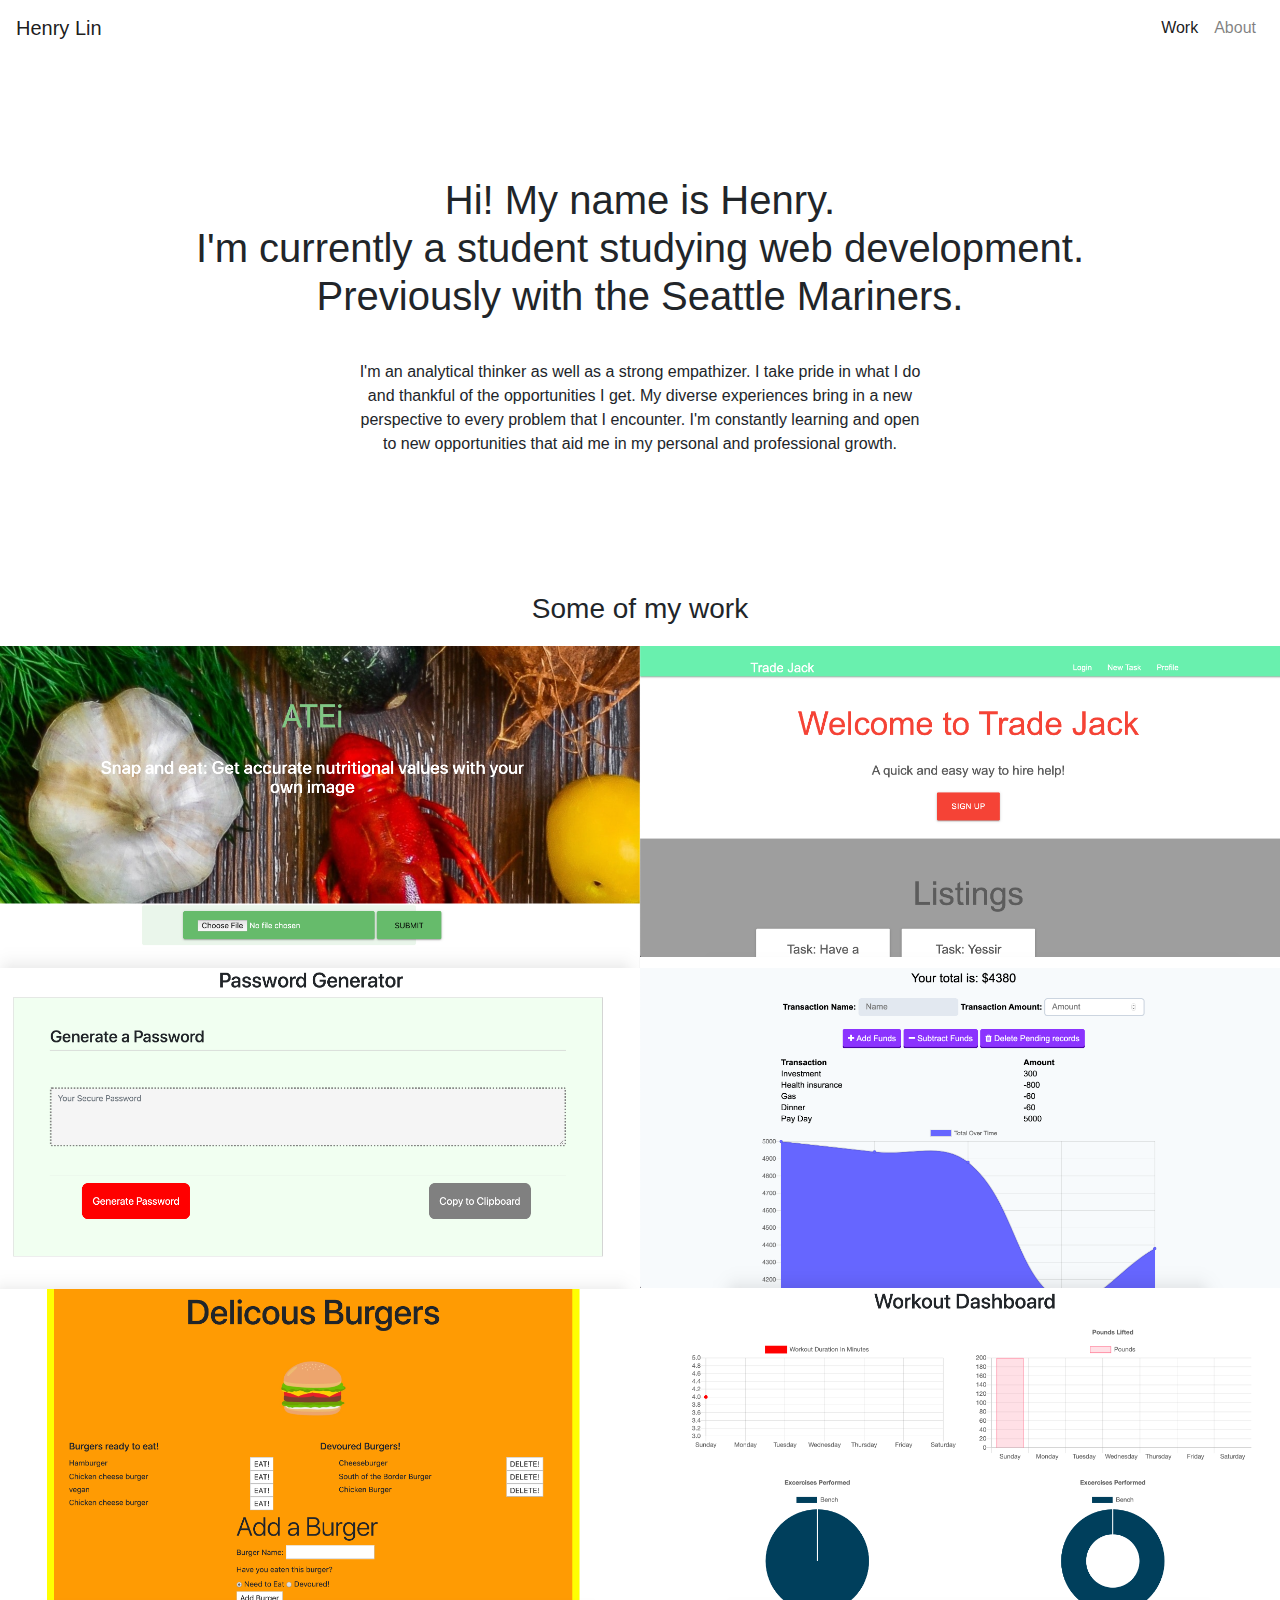
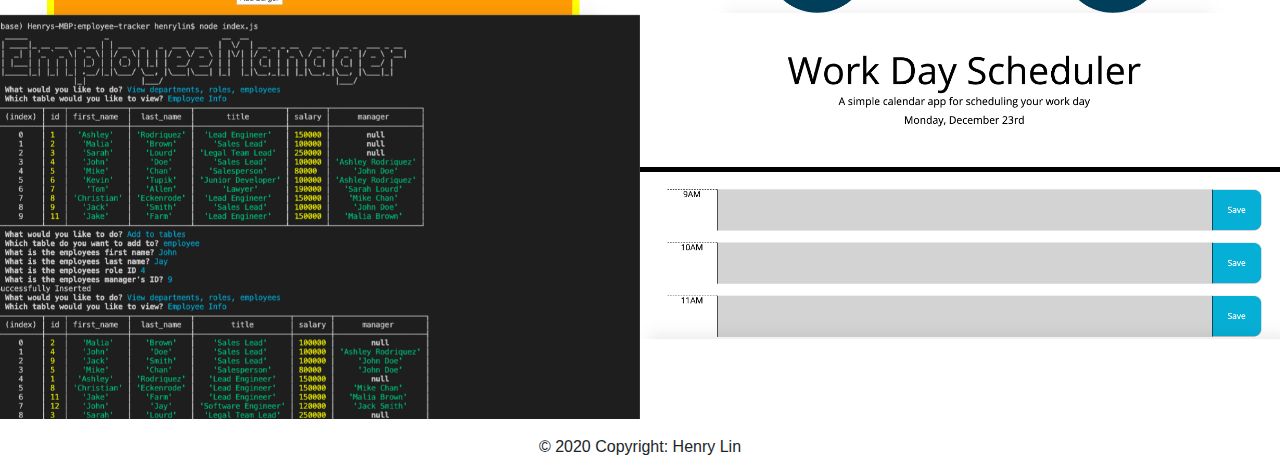
<file: index.html>
<!-- Demo Layout for Bootstrap (with cards) -->
<!DOCTYPE html>
<html lang="en-us">

<head>

    <meta charset="UTF-8">
    <meta name="viewport" content="width=device-width, initial-scale=1.0">
    <title>Henry Lin</title>

    <!-- We need to bring in the bootstrap CSS -->
    <link rel="stylesheet" href="https://stackpath.bootstrapcdn.com/bootstrap/4.4.0/css/bootstrap.min.css"
        integrity="sha384-SI27wrMjH3ZZ89r4o+fGIJtnzkAnFs3E4qz9DIYioCQ5l9Rd/7UAa8DHcaL8jkWt" crossorigin="anonymous">
    <link rel="stylesheet" href="https://maxcdn.bootstrapcdn.com/bootstrap/4.0.0/css/bootstrap.min.css">
    <link rel="stylesheet" href="assets/css/style.css">

</head>

<body>

    <!-- NavBar (copied and pasted from WC3) -->
    <!-- Static navbar -->
    <nav class="navbar navbar-expand-lg navbar-light">
        <a id="titlehead" class="navbar-brand" href="#">Henry Lin</a>
        <button class="navbar-toggler" data-toggle="collapse" data-target="#navbarSupportedContent"
            aria-controls="navbarSupportedContent" aria-expanded="false" aria-label="Toggle navigation">
            <span class="navbar-toggler-icon"></span>
        </button>
        <div class="collapse navbar-collapse" id="navbarSupportedContent">
            <ul class="navbar-nav ml-auto">
                <li class="nav-item active">
                    <a class="nav-link" href="index.html">Work</a>
                </li>
                <li class="nav-item">
                    <a class="nav-link" href="about.html">About</a>
                </li>
            </ul>

        </div>
    </nav>
    <!-- Main Body goes in Container -->
    <div class="container">
        <h1 class="homeHeader">Hi! My name is Henry.
            <br>
            I'm currently a student studying web development.
            <br>
            Previously with the Seattle Mariners.
        </h1>
        <div class="row">
            <div class="col-md-3"></div>
            <div class="col-md-6">
                <p id=quick>
                    I'm an analytical thinker as well as a strong empathizer. I take pride in what I do and thankful of
                    the opportunities I get. My diverse experiences bring in a new perspective to every problem
                    that I encounter. I'm constantly learning and open to new opportunities that aid me in my personal
                    and professional growth.
                </p>
            </div>
            <div class="col-md-3"></div>
        </div>
        <h3>
            Some of my work
        </h3>
    </div>
    <div class="row">
        <div class="col-md-6">
            <img src="./assets/images/Ate-i.png" alt="ate-i">
            <div class="middle">
                <h1>ATE-i</h1>
                <div class="text">An application that allows users to get nutritional information with a picture.</div>
                <a href="https://foodie-helper-2019.appspot.com/" target="_blank" class="card-link">Link</a>
                <a href="https://github.com/Javeyn/project1" target="_blank" class="card-link">Github</a>
            </div>
        </div>
        <div class="col-md-6">
            <img src="./assets/images/trade-jack.png" alt="trade-jack">
            <div class="middle">
                <h1>Trade Jack</h1>
                <div class="text">A reverse bidding application that allow users to create and bid on tasks.</div>
                <a href="http://trade-jack.herokuapp.com/" target="_blank" class="card-link">Link</a>
                <a href="https://github.com/jittel/project2" target="_blank" class="card-link">Github</a>
            </div>
        </div>
    </div>
    <div class="row">
        <div class="col-md-6">
            <img src="./assets/images/password generator.png" alt="password generator">
            <div class="middle">
                <h1>Password Generator</h1>
                <div class="text">A password generator that generates a password based on user specifications.</div>
                <a href="https://linhs22.github.io/henryhw3/" target="_blank" class="card-link">Link</a>
                <a href="https://github.com/linhs22/henryhw3" target="_blank" class="card-link">Github</a>
            </div>
        </div>
        <div class="col-md-6">
            <img src="./assets/images/budget tracker.png" alt="budget tracker">
            <div class="middle">
                <h1>Budget Tracker</h1>
                <div class="text">A budget tracking application to track users spending.</div>
                <a href="https://progressive-finance-tracker.herokuapp.com/" target="_blank" class="card-link">Link</a>
                <a href="https://github.com/linhs22/progressive" target="_blank" class="card-link">Github</a>
            </div>
        </div>
    </div>
    <div class="row">
        <div class="col-md-6">
            <img src="./assets/images/burger.png" alt="burger logger">
            <div class="middle">
                <h1>Burger Logger</h1>
                <div class="text">An application to track the burgers you have eaten and need to eat</div>
                <a href="https://burgerloggerhl.herokuapp.com/" target="_blank" class="card-link">Link</a>
                <a href="https://github.com/linhs22/sequelize" target="_blank" class="card-link">Github</a>
            </div>
        </div>
        <div class="col-md-6">
            <img src="./assets/images/fitness2.png" alt="fitness">
            <div class="middle">
                <h1>Fitness Tracker</h1>
                <div class="text">An application that lets gym goers to track their workouts</div>
                <a href="https://workout-tracker-hl.herokuapp.com/" target="_blank" class="card-link">Link</a>
                <a href="https://github.com/linhs22/workout-tracker" target="_blank" class="card-link">Github</a>
            </div>
        </div>
    </div>
    <div class="row">
        <div class="col-md-6">
            <img src="./assets/images/Employee_manager.png" alt="Employee_manager">
            <div class="middle">
                <h1>Employee Management</h1>
                <div class="text">An application to track the employees in a business.</div>
                <a href="https://github.com/linhs22/employee-tracker" target="_blank" class="card-link">Github</a>
            </div>
        </div>
        <div class="col-md-6">
            <img src="./assets/images/day planner.png" alt="day planner">
            <div class="middle">
                <h1>Work Day Scheduler</h1>
                <div class="text">An application to track the task that need to be done in a day</div>
                <a href="https://linhs22.github.io/henryhw5/" target="_blank" class="card-link">Link</a>
                <a href="https://github.com/linhs22/henryhw5" target="_blank" class="card-link">Github</a>
            </div>
        </div>
    </div>
    <div class="row">

    </div>

    <footer class="page-footer">

        <!-- Copyright -->
        <div id="foot" class="footer-copyright text-center py-3">© 2020 Copyright: Henry Lin
        </div>
        <!-- Copyright -->

    </footer>

    <script src="https://code.jquery.com/jquery-3.4.1.slim.min.js"
        integrity="sha384-J6qa4849blE2+poT4WnyKhv5vZF5SrPo0iEjwBvKU7imGFAV0wwj1yYfoRSJoZ+n"
        crossorigin="anonymous"></script>
    <script src="https://cdn.jsdelivr.net/npm/popper.js@1.16.0/dist/umd/popper.min.js"
        integrity="sha384-Q6E9RHvbIyZFJoft+2mJbHaEWldlvI9IOYy5n3zV9zzTtmI3UksdQRVvoxMfooAo"
        crossorigin="anonymous"></script>
    <script src="https://stackpath.bootstrapcdn.com/bootstrap/4.4.0/js/bootstrap.min.js"
        integrity="sha384-3qaqj0lc6sV/qpzrc1N5DC6i1VRn/HyX4qdPaiEFbn54VjQBEU341pvjz7Dv3n6P"
        crossorigin="anonymous"></script>

</body>

</html>
</file>
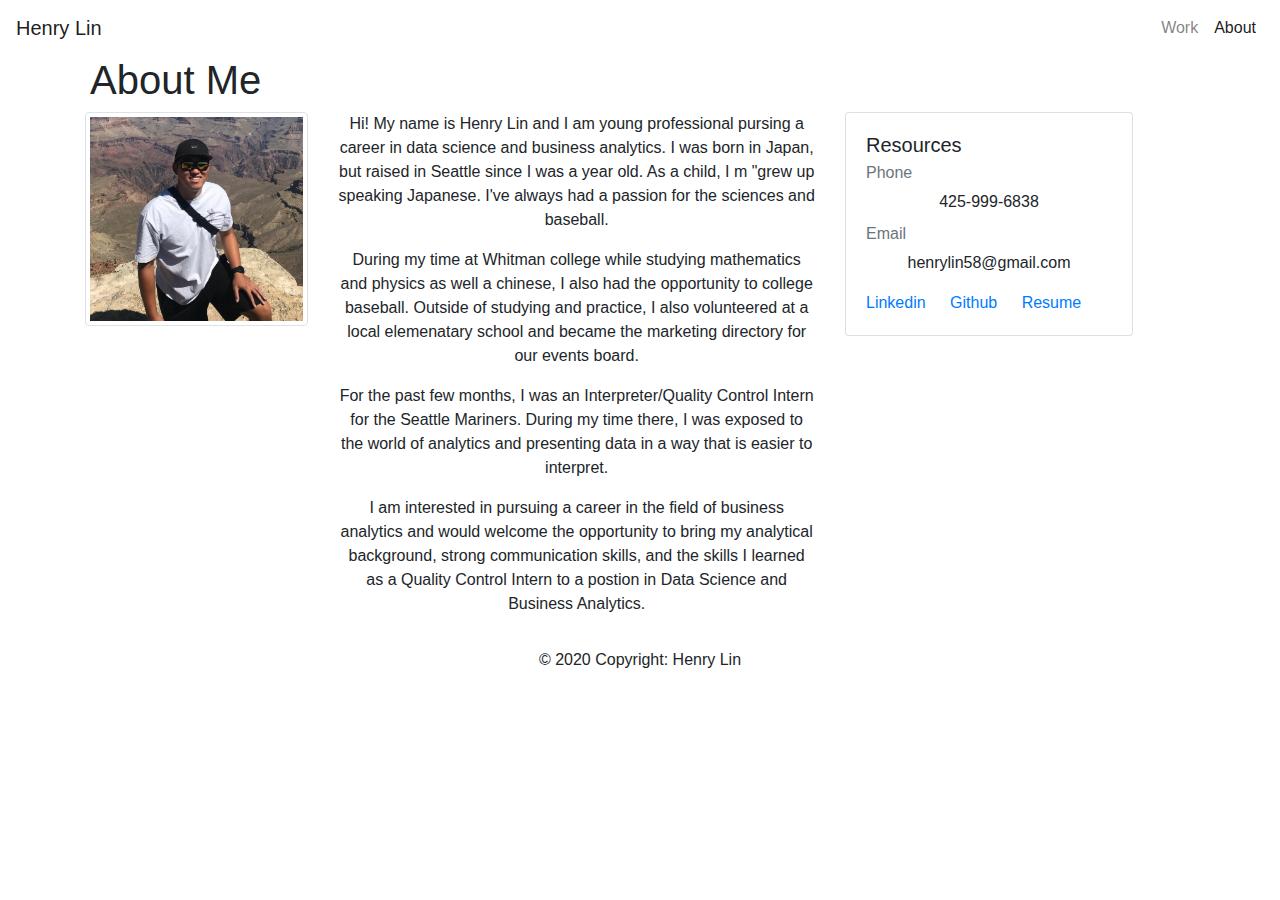
<file: about.html>
<!-- Demo Layout for Bootstrap (with cards) -->
<!DOCTYPE html>
<html lang="en-us">

<head>

    <meta charset="UTF-8">
    <meta name="viewport" content="width=device-width, initial-scale=1.0">
    <title>About</title>

    <!-- We need to bring in the bootstrap CSS -->
    <link rel="stylesheet" href="https://stackpath.bootstrapcdn.com/bootstrap/4.4.0/css/bootstrap.min.css" integrity="sha384-SI27wrMjH3ZZ89r4o+fGIJtnzkAnFs3E4qz9DIYioCQ5l9Rd/7UAa8DHcaL8jkWt" crossorigin="anonymous">
    <link rel="stylesheet" href="https://maxcdn.bootstrapcdn.com/bootstrap/4.0.0/css/bootstrap.min.css">
    <link rel="stylesheet" href="assets/css/style.css">

</head>

<body>

    <!-- NavBar (copied and pasted from WC3) -->
    <!-- Static navbar -->
    <nav class="navbar navbar-expand-lg navbar-light">
        <a id="titlehead" class="navbar-brand" href="#">Henry Lin</a>
        <button class="navbar-toggler" data-toggle="collapse" data-target="#navbarSupportedContent"
            aria-controls="navbarSupportedContent" aria-expanded="false" aria-label="Toggle navigation">
            <span class="navbar-toggler-icon"></span>
        </button>
        <div class="collapse navbar-collapse" id="navbarSupportedContent">
            <ul class="navbar-nav ml-auto">
                <li class="nav-item">
                    <a class="nav-link" href="index.html">Work</a>
                </li>
                <li class="nav-item active">
                    <a class="nav-link" href="about.html">About</a>
                </li>
            </ul>

        </div>
    </nav>

    <!-- Main Body goes in Container -->
    <div class="container">
        <div class="row">
            <h1 id="about">About Me</h1>
        </div>
        <div class="row">
            <div class="col-md-8">
                <div class="row">
                    <div class="col-md-4">
                        <img class="img img-thumbnail" id="henrypic" src="assets/images/IMG_7320.jpeg" alt="henrypic">
                    </div>
                    <div class="col-md-8">
                        <p>
                            Hi! My name is Henry Lin and I am young professional pursing a career in data science and business analytics. I was born in Japan, but raised in Seattle since I was a year old. As a child, I m "grew up speaking Japanese. I've always had a passion for the sciences
                            and baseball.
                        </p>
                        <p>
                            During my time at Whitman college while studying mathematics and physics as well a chinese, I also had the opportunity to college baseball. Outside of studying and practice, I also volunteered at a local elemenatary school and became the marketing directory
                            for our events board.
                        </p>
                        <p>
                            For the past few months, I was an Interpreter/Quality Control Intern for the Seattle Mariners. During my time there, I was exposed to the world of analytics and presenting data in a way that is easier to interpret.
                        </p>
                        <p>
                            I am interested in pursuing a career in the field of business analytics and would welcome the opportunity to bring my analytical background, strong communication skills, and the skills I learned as a Quality Control Intern to a postion in Data Science
                            and Business Analytics.
                        </P>
                    </div>

                </div>
            </div>

            <div class="col-md-4">
                <div class="card" style="width: 18rem;">
                    <div class="card-body">
                        <h5 class="card-title">Resources</h5>
                        <h6 class="card-subtitle mb-2 text-muted">Phone</h6>
                        <p class="card-text">425-999-6838</p>
                        <h6 class="card-subtitle mb-2 text-muted">Email</h6>
                        <p class="card-text">henrylin58@gmail.com</p>
                        <a href="https://www.linkedin.com/in/linhenrys/" target="_blank" class="card-link">Linkedin</a>
                        <a href="https://github.com/linhs22" target="_blank" class="card-link">Github</a>
                        <a href="./resume.html" target="_blank" class="card-link">Resume</a>
                    </div>
                </div>
            </div>
        </div>
    </div>

    <footer class="page-footer">

        <!-- Copyright -->
        <div id="foot" class="footer-copyright text-center py-3">© 2020 Copyright: Henry Lin
        </div>
        <!-- Copyright -->

    </footer>

    <script src="https://code.jquery.com/jquery-3.4.1.slim.min.js" integrity="sha384-J6qa4849blE2+poT4WnyKhv5vZF5SrPo0iEjwBvKU7imGFAV0wwj1yYfoRSJoZ+n" crossorigin="anonymous"></script>
    <script src="https://cdn.jsdelivr.net/npm/popper.js@1.16.0/dist/umd/popper.min.js" integrity="sha384-Q6E9RHvbIyZFJoft+2mJbHaEWldlvI9IOYy5n3zV9zzTtmI3UksdQRVvoxMfooAo" crossorigin="anonymous"></script>
    <script src="https://stackpath.bootstrapcdn.com/bootstrap/4.4.0/js/bootstrap.min.js" integrity="sha384-3qaqj0lc6sV/qpzrc1N5DC6i1VRn/HyX4qdPaiEFbn54VjQBEU341pvjz7Dv3n6P" crossorigin="anonymous"></script>

</body>

</html>
</file>
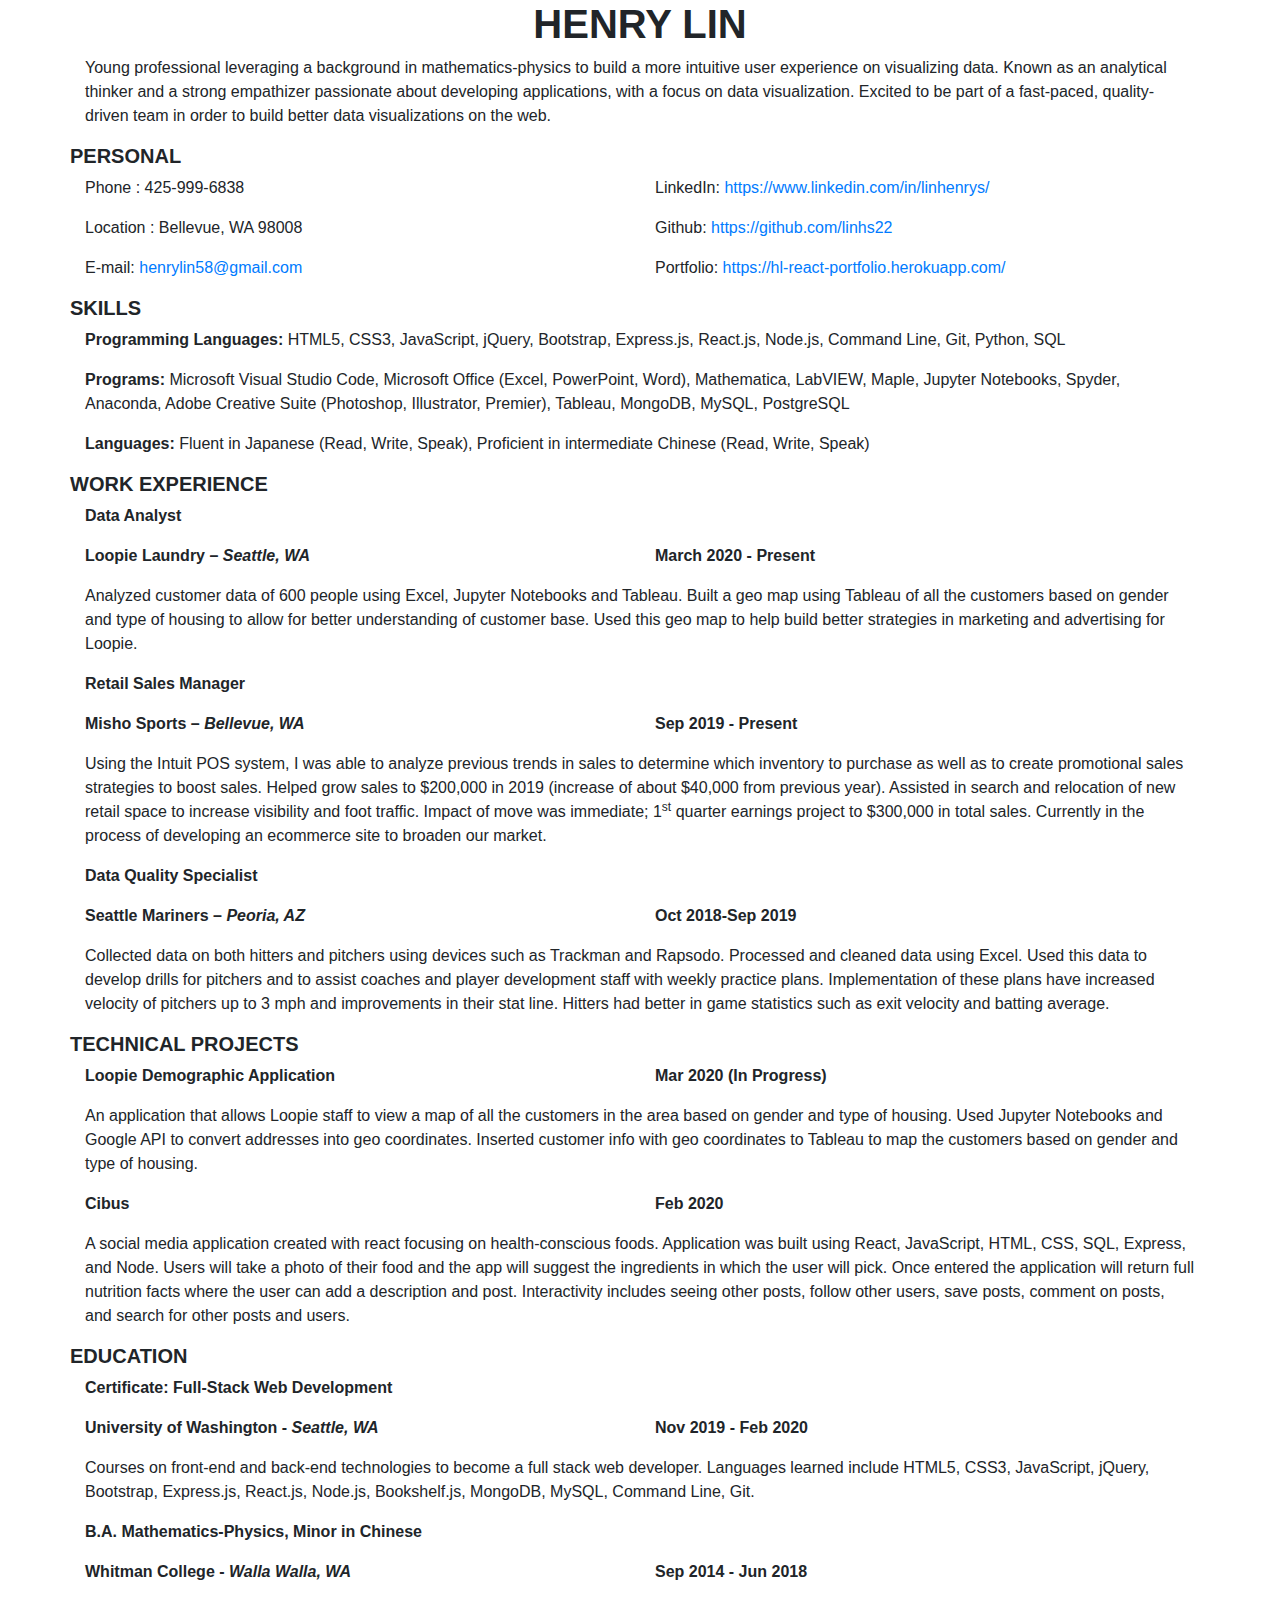
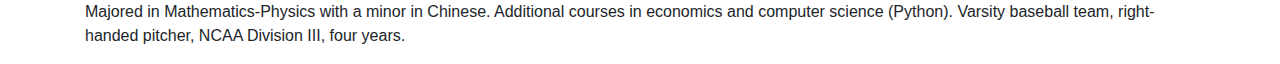
<file: resume.html>
<!DOCTYPE html>
<html lang="en">

<head>
    <meta charset="UTF-8">
    <meta name="viewport" content="width=device-width, initial-scale=1.0">
    <meta http-equiv="X-UA-Compatible" content="ie=edge">
    <title>Henry Lin Resume</title>
    <link rel="stylesheet" href="https://stackpath.bootstrapcdn.com/bootstrap/4.4.1/css/bootstrap.min.css"
        integrity="sha384-Vkoo8x4CGsO3+Hhxv8T/Q5PaXtkKtu6ug5TOeNV6gBiFeWPGFN9MuhOf23Q9Ifjh" crossorigin="anonymous">
    <!-- We need to bring in the bootstrap CSS -->
</head>

<body>
    <div class="container">
        <h1 class="row justify-content-center"><strong>HENRY LIN</strong></h1>
        <p>Young professional leveraging a background in mathematics-physics to build a more intuitive user experience
            on visualizing data. Known as an analytical thinker and a strong empathizer passionate about developing
            applications, with a focus on data visualization. Excited to be part of a fast-paced, quality-driven team in
            order to build better data visualizations on the web.&nbsp;</p>
        <h5 class="row"><strong>PERSONAL</strong></h1 class="row justify-content-center">
            <div class="row">
                <div class="col-md-6">

                    <p>Phone : 425-999-6838</p>


                    <p>Location : Bellevue, WA 98008</p>


                    <p>E-mail: <a href="mailto:henrylin58@gmail.com">henrylin58@gmail.com</a></p>

                </div>
                <div class="col-md-6 justify-content-end">
                    
                        <p>LinkedIn: <a
                                href="https://www.linkedin.com/in/linhenrys/">https://www.linkedin.com/in/linhenrys/</a>&nbsp;
                        </p>
                    
                    
                        <p>Github: <a href="https://github.com/linhs22">https://github.com/linhs22</a></p>
                    
                        <p>Portfolio: <a
                                href="https://hl-react-portfolio.herokuapp.com/">https://hl-react-portfolio.herokuapp.com/</a>
                        </p>
                    
                </div>
            </div>
            <h5 class="row"><strong>SKILLS</strong></h5 class="row">
            <p><strong>Programming Languages: </strong>HTML5, CSS3, JavaScript, jQuery, Bootstrap,
                Express.js,&nbsp;React.js, Node.js, Command Line, Git, Python, SQL</p>
            <p><strong>Programs: </strong>Microsoft Visual Studio Code, Microsoft Office (Excel, PowerPoint, Word),
                Mathematica, LabVIEW, Maple, Jupyter Notebooks, Spyder, Anaconda, Adobe Creative Suite (Photoshop,
                Illustrator, Premier), Tableau, MongoDB, MySQL, PostgreSQL</p>
            <p><strong>Languages: </strong>Fluent in Japanese (Read, Write, Speak), Proficient in intermediate Chinese
                (Read, Write, Speak)</p>
            <h5 class="row"><strong>WORK EXPERIENCE</strong></h5 class="row">
            <p><strong>Data Analyst</strong></p>
            <div class="row">
                <div class="col-md-6">
                    <p><strong>Loopie Laundry &ndash; <em>Seattle, WA</em></strong></p>
                </div>
                <div class="col-md-6 justify-content-end">
                    <p><strong>March 2020 - Present</strong></p>
                </div>
            </div>
            <p>Analyzed customer data of 600 people using Excel, Jupyter Notebooks and Tableau. Built a geo map using
                Tableau of all the customers based on gender and type of housing to allow for better understanding of
                customer base. Used this geo map to help build better strategies in marketing and advertising for
                Loopie.</p>
            <p><strong>Retail Sales Manager</strong></p>
            <div class="row">
                <div class="col-md-6">
                    <p><strong>Misho Sports &ndash; <em>Bellevue, WA</em></strong></p>
                </div>
                <div class="col-md-6 justify-content-end">
                    <p><strong>Sep 2019 - Present</strong></p>
                </div>
            </div>
            <p>Using the Intuit POS system, I was able to analyze previous trends in sales to determine which inventory
                to purchase as well as to create promotional sales strategies to boost sales. Helped grow sales to
                $200,000 in 2019 (increase of about $40,000 from previous year). Assisted in search and relocation of
                new retail space to increase visibility and foot traffic. Impact of move was immediate; 1<sup>st</sup>
                quarter earnings project to $300,000 in total sales. Currently in the process of developing an ecommerce
                site to broaden our market.</p>
            <p><strong>Data Quality Specialist</strong></p>
            <div class="row">
                <div class="col-md-6">
                    <p><strong>Seattle Mariners &ndash; <em>Peoria, AZ</em></strong></p>
                </div>
                <div class="col-md-6 justify-content-end">
                    <p><strong>Oct 2018-Sep 2019</strong></p>
                </div>
            </div>
            <p>Collected data on both hitters and pitchers using devices such as Trackman and Rapsodo. Processed and
                cleaned data using Excel. Used this data to develop drills for pitchers and to assist coaches and player
                development staff with weekly practice plans. Implementation of these plans have increased velocity of
                pitchers up to 3 mph and improvements in their stat line. Hitters had better in game statistics such as
                exit velocity and batting average.</p>
            <h5 class="row"><strong>TECHNICAL PROJECTS</strong></h5 class="row">
            <div class="row">
                <div class="col-md-6">
                    <p><strong>Loopie Demographic Application</strong></p>
                </div>
                <div class="col-md-6 justify-content-end">
                    <p><strong>Mar 2020 (In Progress)</strong></p>
                </div>
            </div>
            <p>An application that allows Loopie staff to view a map of all the customers in the area based on gender
                and type of housing. Used Jupyter Notebooks and Google API to convert addresses into geo coordinates.
                Inserted customer info with geo coordinates to Tableau to map the customers based on gender and type of
                housing.</p>
            <div class="row">
                <div class="col-md-6">
                    <p><strong>Cibus</strong></p>
                </div>
                <div class="col-md-6 justify-content-end">
                    <p><strong>Feb 2020</strong></p>
                </div>
            </div>
            <p>A social media application created with react focusing on health-conscious foods. Application was built
                using React, JavaScript, HTML, CSS, SQL, Express, and Node. Users will take a photo of their food and
                the app will suggest the ingredients in which the user will pick. Once entered the application will
                return full nutrition facts where the user can add a description and post. Interactivity includes seeing
                other posts, follow other users, save posts, comment on posts, and search for other posts and users.</p>
            <h5 class="row"><strong>EDUCATION</strong></h5 class="row">
            <p><strong>Certificate: Full-Stack Web Development</strong></p>
            <div class="row">
                <div class="col-md-6">
                    <p><strong>University of Washington - <em>Seattle, WA</em></strong></p>
                </div>
                <div class="col-md-6 justify-content-end">
                    <p><strong>Nov 2019 - Feb 2020</strong></p>
                </div>
            </div>
            <p>Courses on front-end and back-end technologies to become a full stack web developer. Languages learned
                include HTML5, CSS3, JavaScript, jQuery, Bootstrap, Express.js,&nbsp;React.js, Node.js, Bookshelf.js,
                MongoDB, MySQL, Command Line, Git.</p>
            <p><strong>B.A. Mathematics-Physics, Minor in Chinese</strong></p>
            <div class="row">
                <div class="col-md-6">
                    <p><strong>Whitman College - <em>Walla Walla, WA</em></strong></p>
                </div>
                <div class="col-md-6 justify-content-end">
                    <p><strong>Sep 2014 - Jun 2018</strong></p></strong></p>
                </div>
            </div>
            <p>Majored in Mathematics-Physics with a minor in Chinese. Additional courses in economics and computer
                science (Python). Varsity baseball team, right-handed pitcher, NCAA Division III, four years.</p>
    </div>

</body>

</html>
</file>
<file: assets/css/style.css>
img {
    margin: 0 auto;
    padding: 0;
    max-width:100%;
    max-height:100%;
    opacity: 1;
    display: block;
    width: 100%;
    height: auto;
    transition: .5s ease;
    backface-visibility: hidden;
}

.col-md-6 {
    margin: 0 auto;
    padding: 0;
}
  
  .middle {
    transition: .5s ease;
    opacity: 0;
    position: absolute;
    top: 50%;
    left: 50%;
    transform: translate(-50%, -50%);
    -ms-transform: translate(-50%, -50%);
    text-align: center;
  }
  
  .col-md-6:hover img {
    opacity: 0.1;
  }
  
  .col-md-6:hover .middle {
    opacity: 1;
  }
  
  .text {
    color: black;
    font-size: 16px;
    padding: 16px 0px;
    top: 50%;
    left: 50%;
  }

  .homeHeader {
      text-align: center;
      margin: 20px;
      padding-top: 100px;
  }

  h3 {
      text-align: center;
      margin: 20px;
      padding-top: 100px;
  }

  p {
      text-align: center;
  }

  #about {
      padding-left: 20px;
  }

  #quick {
      padding-top: 20px;
  }
</file>
